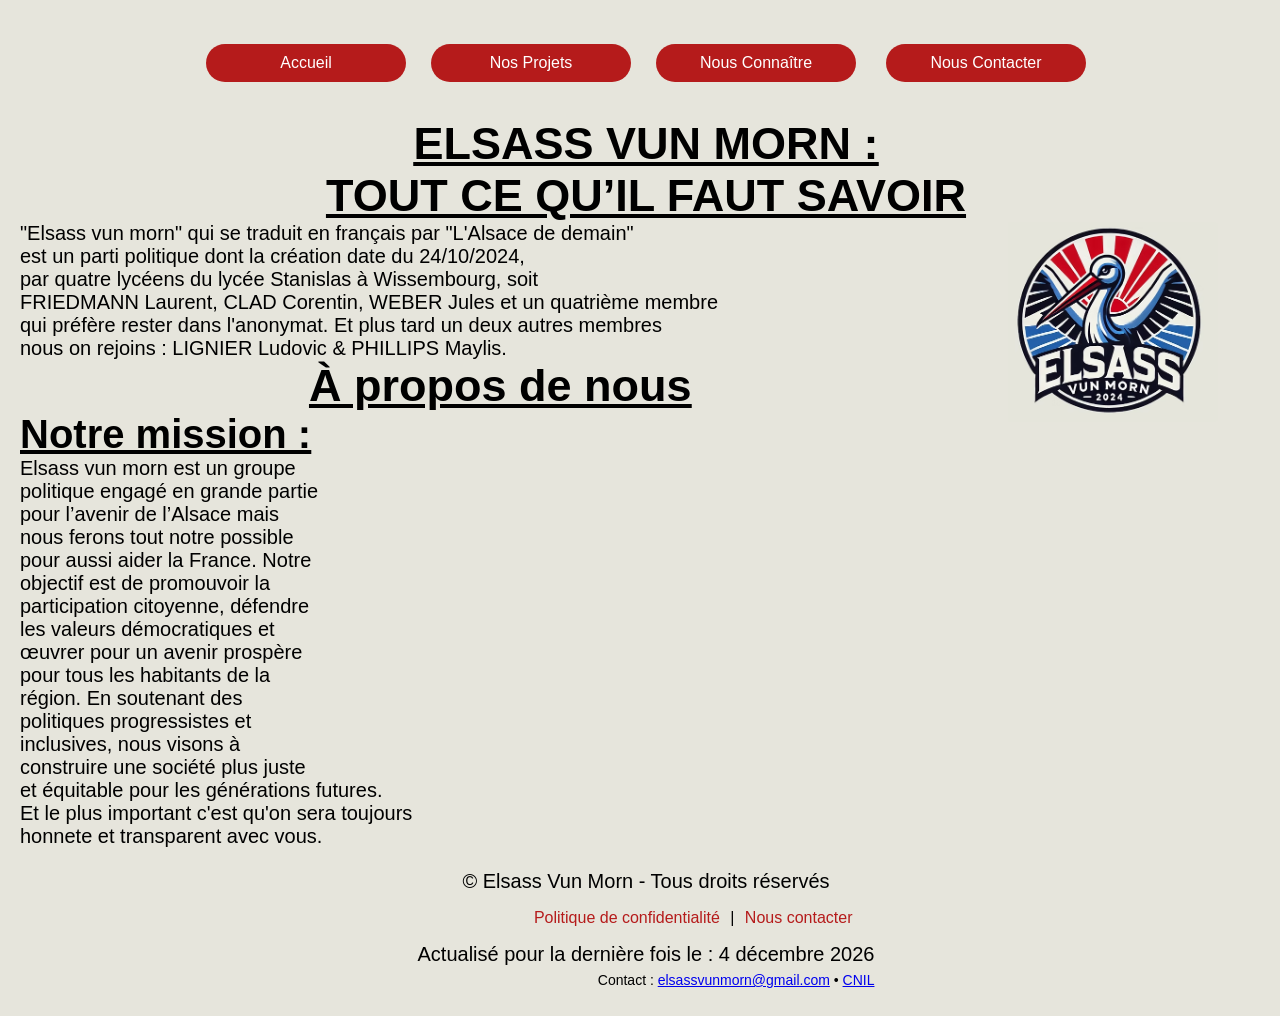
<file: index.html>
<!DOCTYPE html>
<html lang="fr">
<head>
    <meta charset="UTF-8">
    <meta name="viewport" content="width=device-width, initial-scale=1.0">
    <title>Elsass Vun Morn</title>
    <link rel="stylesheet" href="css/elsass_vun_morn.css">
    <link rel="stylesheet" href="css/elsass_vun_morn_header.css">
    <link rel="stylesheet" href="css/elsass_vun_morn_footer.css">
    <link rel="icon" type="image/png" href="image/elsass_vun_morn_logo.png">
</head>
<body>

<header id="site-header"></header>


<h1><u><strong>ELSASS VUN MORN : <span class="saut"></span> TOUT CE QU’IL FAUT SAVOIR</strong></u></h1><span class="saut"></span><span class="saut"></span>
<img src="image/elsass_vun_morn_logo.png" alt="Logo Elsass vun morn" class="logo">
<p> "Elsass vun morn" qui se traduit en français par "L'Alsace de demain" <span class="saut"></span>
    est un parti politique dont la création date du 24/10/2024, <span class="saut"></span>
    par quatre lycéens du lycée Stanislas à Wissembourg, soit <span class="saut"></span>
    FRIEDMANN Laurent, CLAD Corentin, WEBER Jules et un quatrième membre <span class="saut"></span>
    qui préfère rester dans l'anonymat. Et plus tard un deux autres membres <span class="saut"></span>
    nous on rejoins : LIGNIER Ludovic & PHILLIPS Maylis.</p><span class="saut"></span><span class="saut"></span><span class="saut"></span>

<h1><u><strong>À propos de nous</strong></u></h1><span class="saut"></span>

<h2><u>Notre mission :</u></h2><span class="saut"></span>

<p> Elsass vun morn est un groupe <span class="saut"></span>
    politique engagé en grande partie <span class="saut"></span>
    pour l’avenir de l’Alsace mais <span class="saut"></span>
    nous ferons tout notre possible <span class="saut"></span>
    pour aussi aider la France. Notre <span class="saut"></span>
    objectif est de promouvoir la <span class="saut"></span>
    participation citoyenne, défendre <span class="saut"></span>
    les valeurs démocratiques et <span class="saut"></span>
    œuvrer pour un avenir prospère <span class="saut"></span>
    pour tous les habitants de la <span class="saut"></span>
    région. En soutenant des <span class="saut"></span>
    politiques progressistes et <span class="saut"></span>
    inclusives, nous visons à <span class="saut"></span>
    construire une société plus juste <span class="saut"></span>
    et équitable pour les générations futures. <span class="saut"></span>
    Et le plus important c'est qu'on sera toujours <span class="saut"></span>
    honnete et transparent avec vous. <span class="saut"></span><span class="saut"></span>
</p>
<footer id="site-footer"></footer>

<script src="js/elsass_vun_morn.js"></script>
</body>
</html>
</file>
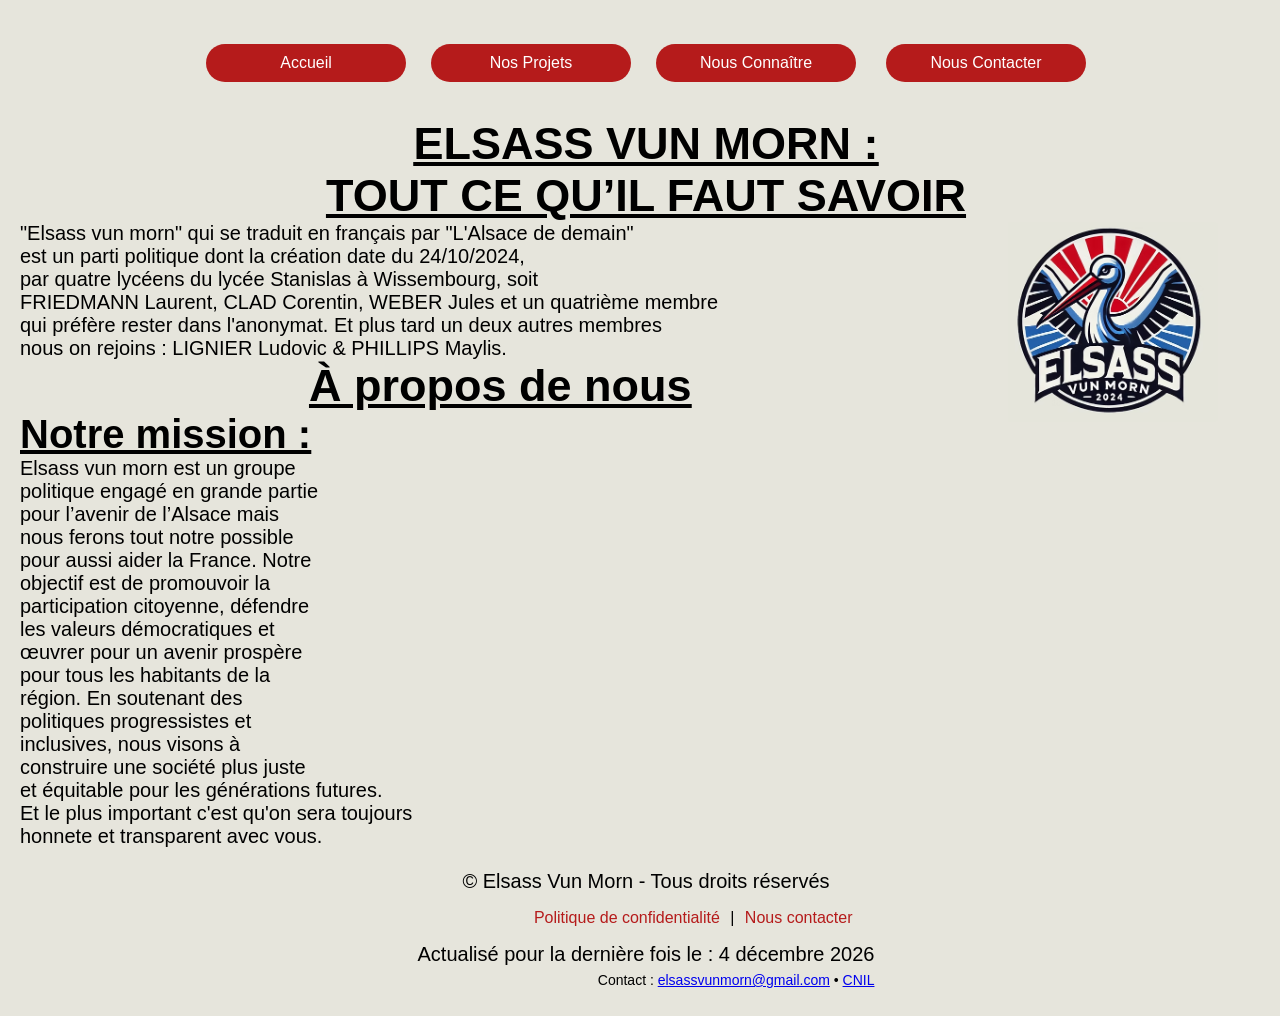
<file: accueil.html>
<!DOCTYPE html>
<html lang="fr">
<head>
    <meta charset="UTF-8">
    <meta name="viewport" content="width=device-width, initial-scale=1.0">
    <title>Elsass Vun Morn</title>
    <link rel="stylesheet" href="css/elsass_vun_morn.css">
    <link rel="stylesheet" href="css/elsass_vun_morn_header.css">
    <link rel="stylesheet" href="css/elsass_vun_morn_footer.css">
    <link rel="icon" type="image/png" href="image/elsass_vun_morn_logo.png">
</head>
<body>

<header id="site-header"></header>


<h1><u><strong>ELSASS VUN MORN : <span class="saut"></span> TOUT CE QU’IL FAUT SAVOIR</strong></u></h1><span class="saut"></span><span class="saut"></span>
<img src="image/elsass_vun_morn_logo.png" alt="Logo Elsass vun morn" class="logo">
<p> "Elsass vun morn" qui se traduit en français par "L'Alsace de demain" <span class="saut"></span>
    est un parti politique dont la création date du 24/10/2024, <span class="saut"></span>
    par quatre lycéens du lycée Stanislas à Wissembourg, soit <span class="saut"></span>
    FRIEDMANN Laurent, CLAD Corentin, WEBER Jules et un quatrième membre <span class="saut"></span>
    qui préfère rester dans l'anonymat. Et plus tard un deux autres membres <span class="saut"></span>
    nous on rejoins : LIGNIER Ludovic & PHILLIPS Maylis.</p><span class="saut"></span><span class="saut"></span><span class="saut"></span>

<h1><u><strong>À propos de nous</strong></u></h1><span class="saut"></span>

<h2><u>Notre mission :</u></h2><span class="saut"></span>

<p> Elsass vun morn est un groupe <span class="saut"></span>
    politique engagé en grande partie <span class="saut"></span>
    pour l’avenir de l’Alsace mais <span class="saut"></span>
    nous ferons tout notre possible <span class="saut"></span>
    pour aussi aider la France. Notre <span class="saut"></span>
    objectif est de promouvoir la <span class="saut"></span>
    participation citoyenne, défendre <span class="saut"></span>
    les valeurs démocratiques et <span class="saut"></span>
    œuvrer pour un avenir prospère <span class="saut"></span>
    pour tous les habitants de la <span class="saut"></span>
    région. En soutenant des <span class="saut"></span>
    politiques progressistes et <span class="saut"></span>
    inclusives, nous visons à <span class="saut"></span>
    construire une société plus juste <span class="saut"></span>
    et équitable pour les générations futures. <span class="saut"></span>
    Et le plus important c'est qu'on sera toujours <span class="saut"></span>
    honnete et transparent avec vous. <span class="saut"></span><span class="saut"></span>
</p>
<footer id="site-footer"></footer>

<script src="js/elsass_vun_morn.js"></script>
</body>
</html>
</file>
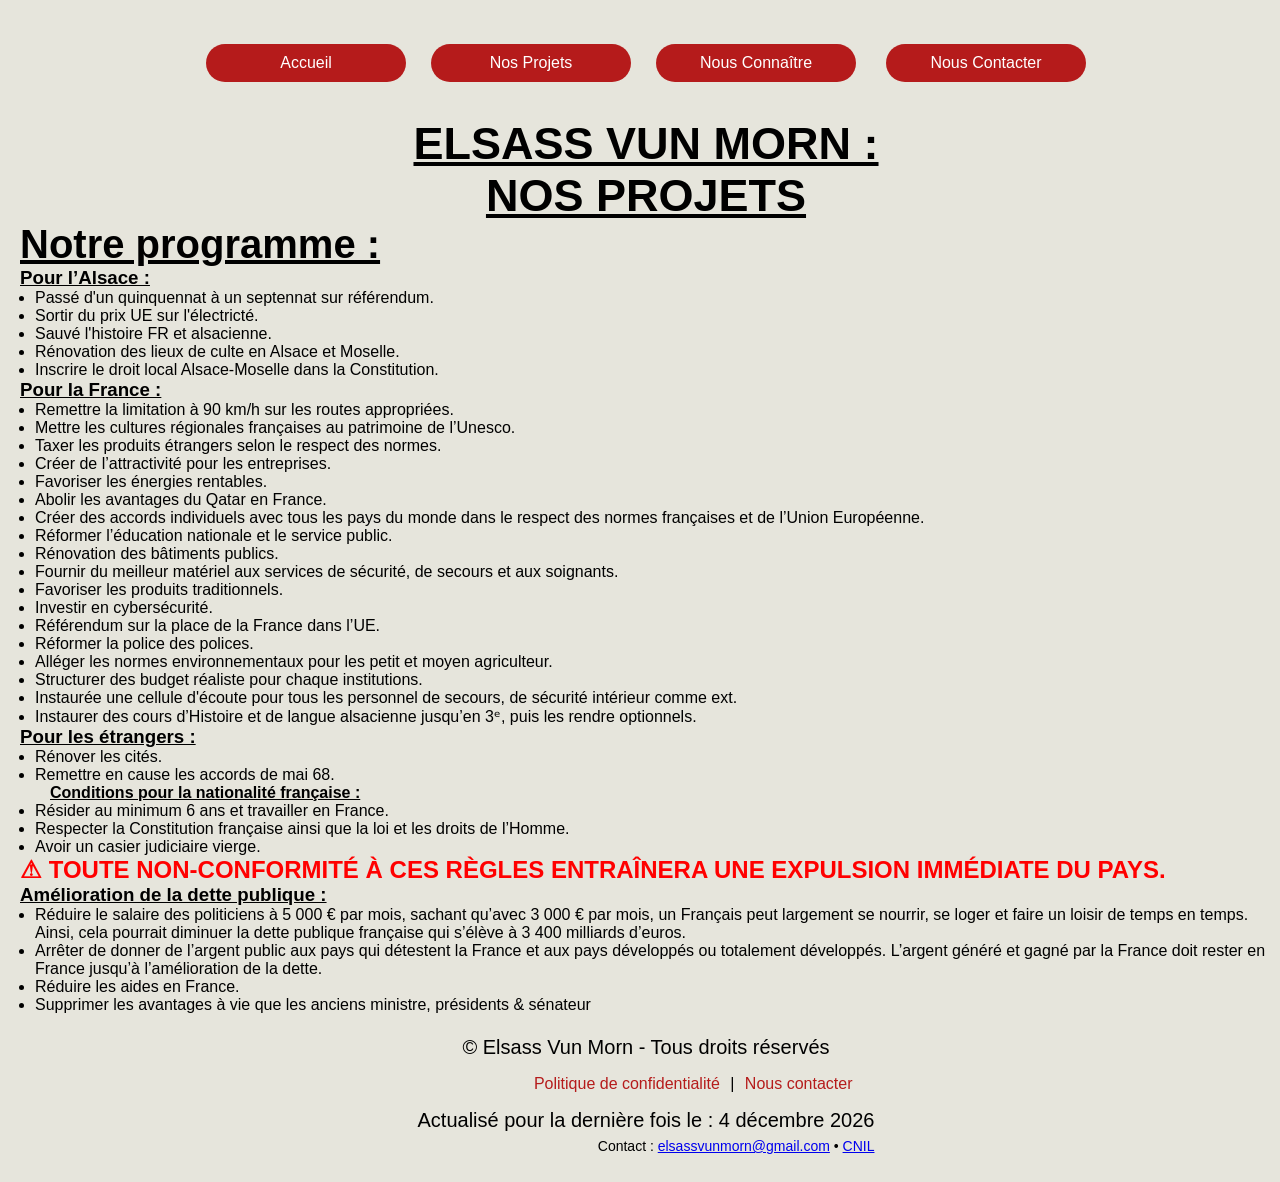
<file: nos_projets.html>
<!DOCTYPE html>
<html lang="fr">
<head>
    <meta charset="UTF-8">
    <meta name="viewport" content="width=device-width, initial-scale=1.0">
    <title>Nos Projets : Elsass Vun Morn</title>
    <link rel="stylesheet" href="css/elsass_vun_morn.css">
    <link rel="stylesheet" href="css/elsass_vun_morn_header.css">
    <link rel="stylesheet" href="css/elsass_vun_morn_footer.css">
    <link rel="icon" type="image/png" href="image/elsass_vun_morn_logo.png">
</head>
<body>


<header id="site-header"></header>


<h1>ELSASS VUN MORN : <span class="saut"></span> NOS PROJETS</h1>
<section>
    <h2>Notre programme :</h2><span class="saut"></span>
    <h3 id="alsace">Pour l’Alsace :</h3><span class="saut"></span>
    <ul>
        <li>Passé d'un quinquennat à un septennat sur référendum.</li>
        <li>Sortir du prix UE sur l'électricté.</li>
        <li>Sauvé l'histoire FR et alsacienne.</li>
        <li>Rénovation des lieux de culte en Alsace et Moselle.</li>
        <li>Inscrire le droit local Alsace-Moselle dans la Constitution.</li>
    </ul>
<span class="saut"></span>
    <h3 id="france">Pour la France :</h3><span class="saut"></span>
    <ul>
        <li>Remettre la limitation à 90 km/h sur les routes appropriées.</li>
        <li>Mettre les cultures régionales françaises au patrimoine de l’Unesco.</li>
        <li>Taxer les produits étrangers selon le respect des normes.</li>
        <li>Créer de l’attractivité pour les entreprises.</li>
        <li>Favoriser les énergies rentables.</li>
        <li>Abolir les avantages du Qatar en France.</li>
        <li>Créer des accords individuels avec tous les pays du monde dans le respect des normes françaises et de l’Union Européenne.</li>
        <li>Réformer l’éducation nationale et le service public.</li>
        <li>Rénovation des bâtiments publics.</li>
        <li>Fournir du meilleur matériel aux services de sécurité, de secours et aux soignants.</li>
        <li>Favoriser les produits traditionnels.</li>
        <li>Investir en cybersécurité.</li>
        <li>Référendum sur la place de la France dans l’UE.</li>
        <li>Réformer la police des polices.</li>
        <li>Alléger les normes environnementaux pour les petit et moyen agriculteur.</li>
        <li>Structurer des budget réaliste pour chaque institutions.</li>
        <li>Instaurée une cellule d'écoute pour tous les personnel de secours, de sécurité intérieur comme ext.</li>
        <li>Instaurer des cours d’Histoire et de langue alsacienne jusqu’en 3ᵉ, puis les rendre optionnels.</li>
    </ul><span class="saut"></span>

    <h3 id="etranger">Pour les étrangers :</h3><span class="saut"></span>
    <ul>
        <li>Rénover les cités.</li>
        <li>Remettre en cause les accords de mai 68.</li>
    </ul><span class="saut"></span>

    <h4>Conditions pour la nationalité française :</h4><span class="saut"></span>
    <ul>
        <li>Résider au minimum 6 ans et travailler en France.</li>
        <li>Respecter la Constitution française ainsi que la loi et les droits de l’Homme.</li>
        <li>Avoir un casier judiciaire vierge.</li>
    </ul>
    <span class="saut"></span>
    <strong class="important">⚠ Toute non-conformité à ces règles entraînera une expulsion immédiate du pays.</strong><span class="saut"></span><span class="saut"></span>
<span class="saut"></span>
    <h3 id="dette">Amélioration de la dette publique :</h3><span class="saut"></span>
    <ul>
        <li>Réduire le salaire des politiciens à 5 000 € par mois, sachant qu’avec 3 000 € par mois, un Français peut largement se nourrir, se loger et faire un loisir de temps en temps. Ainsi, cela pourrait diminuer la dette publique française qui s’élève à 3 400 milliards d’euros.</li>
        <li>Arrêter de donner de l’argent public aux pays qui détestent la France et aux pays développés ou totalement développés. L’argent généré et gagné par la France doit rester en France jusqu’à l’amélioration de la dette.</li>
        <li>Réduire les aides en France.</li>
        <li>Supprimer les avantages à vie que les anciens ministre, présidents & sénateur </li>
    </ul>
    <span class="saut"></span>
</section>
<span class="saut"></span><span class="saut"></span>
<footer id="site-footer"></footer>

<script src="js/elsass_vun_morn.js"></script>
</body>
</html>
</file>
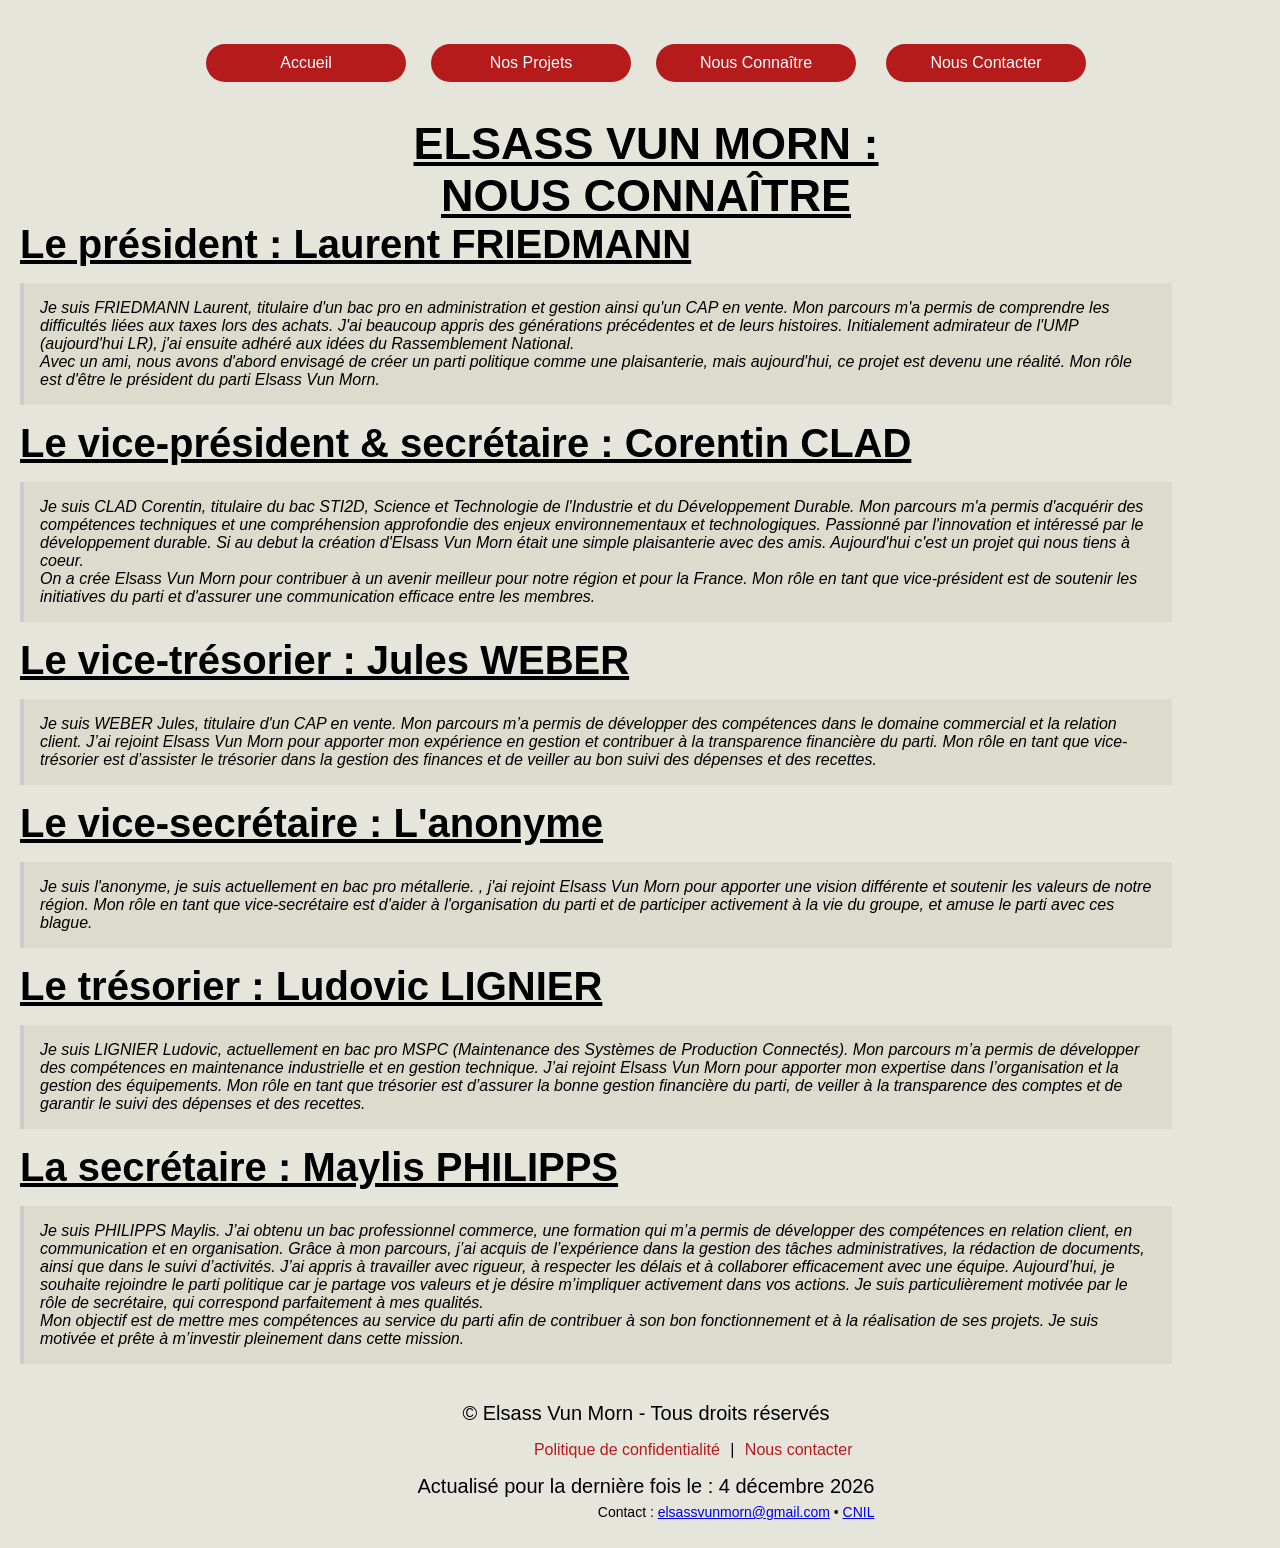
<file: nous_connaitre.html>
<!DOCTYPE html>
<html lang="fr">

<head>
    <meta charset="UTF-8">
    <meta name="viewport" content="width=device-width, initial-scale=1.0">
    <title>Nous Contacter : Elsass Vun Morn</title>
    <link rel="stylesheet" href="css/elsass_vun_morn.css">
    <link rel="stylesheet" href="css/elsass_vun_morn_header.css">
    <link rel="stylesheet" href="css/elsass_vun_morn_footer.css">
    <link rel="icon" type="image/png" href="image/elsass_vun_morn_logo.png">
</head>

<body>


    <header id="site-header"></header>


    <h1>ELSASS VUN MORN : <span class="saut"></span> NOUS CONNAÎTRE</h1> <span class="saut"></span><span class="saut"></span><span class="saut"></span>
    <div id="direction">
    <h2>Le président : Laurent FRIEDMANN</h2>
    <blockquote>
        Je suis FRIEDMANN Laurent, titulaire d'un bac pro en
        administration et gestion ainsi qu'un CAP en vente. Mon parcours m'a
        permis de comprendre les difficultés liées aux taxes lors des achats.
        J'ai beaucoup appris des générations précédentes et de leurs histoires.
        Initialement admirateur de l'UMP (aujourd'hui LR), j'ai ensuite adhéré
        aux idées du Rassemblement National. <span class="saut"></span>
        Avec un ami, nous avons d'abord
        envisagé de créer un parti politique comme une plaisanterie, mais
        aujourd'hui, ce projet est devenu une réalité. Mon rôle est d'être
        le président du parti Elsass Vun Morn.
    </blockquote>
    <h2>Le vice-président & secrétaire : Corentin CLAD</h2>
    <blockquote>
        Je suis CLAD Corentin, titulaire du bac STI2D, Science et
        Technologie de l'Industrie et du Développement Durable. Mon parcours
        m'a permis d'acquérir des compétences techniques et une compréhension
        approfondie des enjeux environnementaux et technologiques. Passionné
        par l'innovation et intéressé par le développement durable. Si au debut
        la création d'Elsass Vun Morn était une simple plaisanterie avec des amis.
        Aujourd'hui c'est un projet qui nous tiens à coeur. <span class="saut"></span>
        On a crée Elsass Vun Morn pour contribuer à un avenir meilleur pour notre région et pour la France.
        Mon rôle en tant que vice-président est de soutenir les initiatives
        du parti et d'assurer une communication efficace entre les membres.
    </blockquote>
    </div>

    <div id="finance">
    <h2>Le vice-trésorier : Jules WEBER</h2>
    <blockquote> 
        Je suis WEBER Jules, titulaire d'un CAP en vente. Mon parcours m’a permis de développer des
        compétences dans le domaine commercial et la relation client. J’ai rejoint Elsass Vun Morn pour apporter
        mon expérience en gestion et contribuer à la transparence financière du parti. Mon rôle en tant que
        vice-trésorier est d’assister le trésorier dans la gestion des finances et de veiller au bon suivi
        des dépenses et des recettes.
    </blockquote>
    </div>

    <div id="gestion">
    <h2>Le vice-secrétaire : L'anonyme</h2>
    <blockquote>
        Je suis l'anonyme, je suis actuellement en bac pro métallerie. , j'ai rejoint Elsass Vun Morn pour
        apporter une vision différente et soutenir les valeurs de notre région.
        Mon rôle en tant que vice-secrétaire est d'aider à l'organisation du parti et de participer
        activement à la vie du groupe, et amuse le parti avec ces blague.
    </blockquote>
    <h2>Le trésorier : Ludovic LIGNIER</h2>
    <blockquote>
        Je suis LIGNIER Ludovic, actuellement en bac pro MSPC (Maintenance des Systèmes de Production
        Connectés).
        Mon parcours m’a permis de développer des compétences en maintenance industrielle et en gestion technique.
        J’ai rejoint Elsass Vun Morn pour apporter mon expertise dans l’organisation et la gestion des équipements.
        Mon rôle en tant que trésorier est d’assurer la bonne gestion financière du parti, de veiller à la
        transparence des comptes et de garantir le suivi des dépenses et des recettes. 
    </blockquote>
    <h2>La secrétaire : Maylis PHILIPPS</h2>
    <blockquote>
        Je suis PHILIPPS Maylis. J’ai obtenu un bac professionnel commerce, une formation qui m’a permis
        de développer des compétences en relation client, en communication et en organisation. Grâce à mon parcours,
        j’ai acquis de l’expérience dans la gestion des tâches administratives, la rédaction de documents, ainsi que
        dans le suivi d’activités. J’ai appris à travailler avec rigueur, à respecter les délais et à collaborer
        efficacement avec une équipe. Aujourd’hui, je souhaite rejoindre le parti politique car je partage vos valeurs
        et je désire m’impliquer activement dans vos actions. Je suis particulièrement motivée par le rôle de
        secrétaire, qui correspond parfaitement à mes qualités. <span class="saut"></span>
        Mon objectif est de mettre mes compétences au service du parti afin de contribuer à son bon fonctionnement et
        à la réalisation de ses projets. Je suis motivée et prête à m’investir pleinement dans cette mission.
    </blockquote>

    <footer id="site-footer"></footer>

    <script src="js/elsass_vun_morn.js"></script>
</body>

</html>
</file>
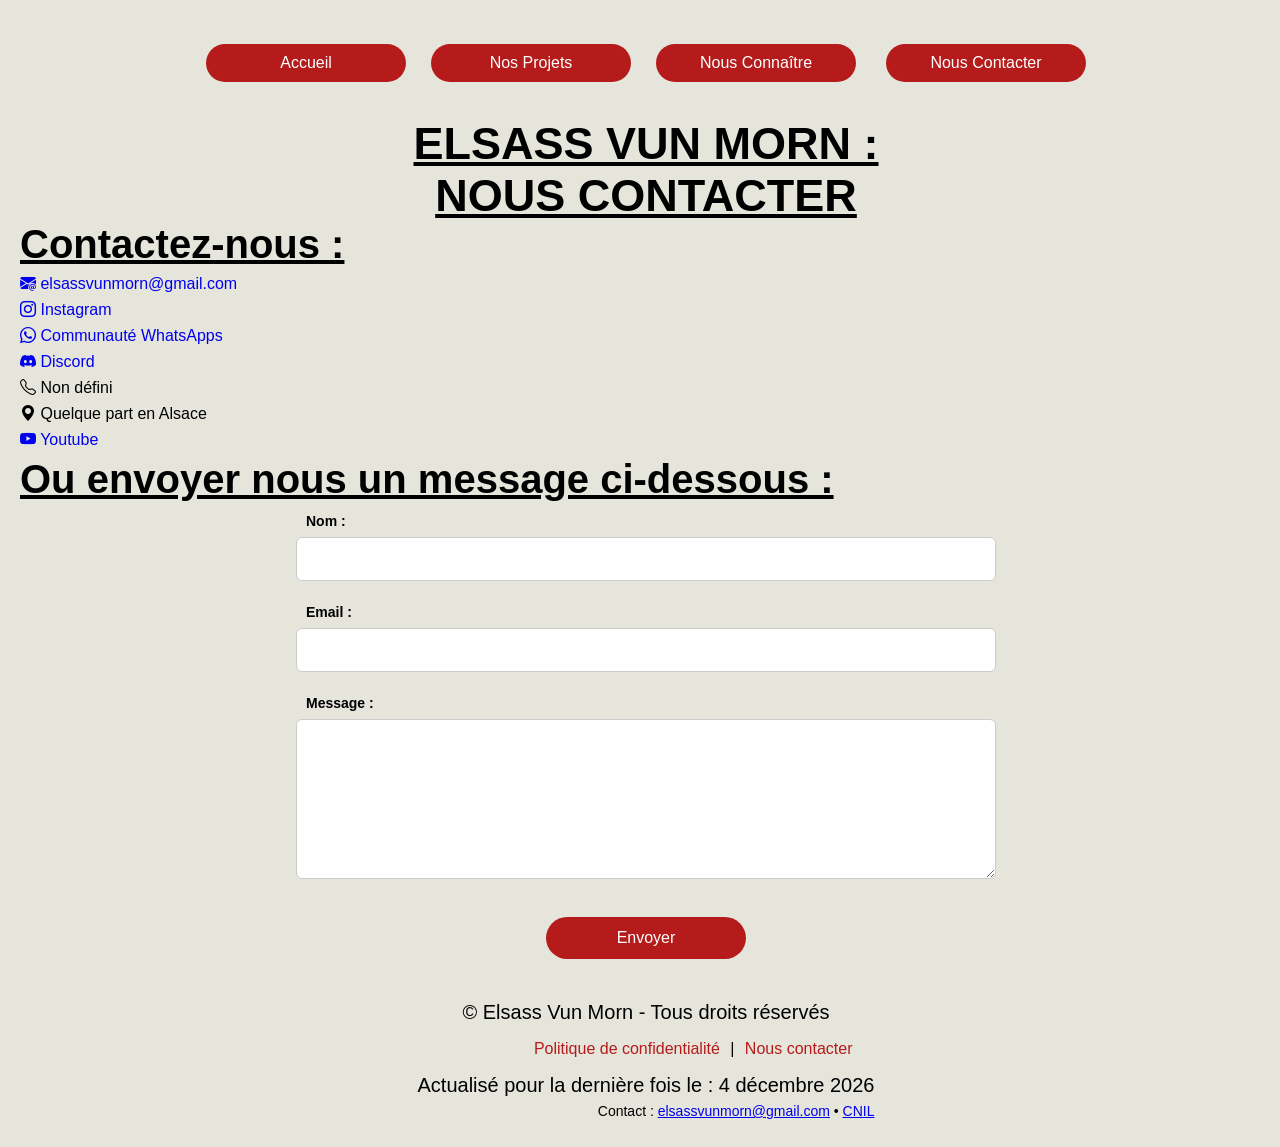
<file: nous_contacter.html>
<!DOCTYPE html>
<html lang="en">

<head>
    <meta charset="UTF-8">
    <meta name="viewport" content="width=device-width, initial-scale=1.0">
    <title>Nous Contacter : Elsass Vun Morn</title>
    <link rel="stylesheet" href="css/elsass_vun_morn.css">
    <link rel="stylesheet" href="css/elsass_vun_morn_header.css">
    <link rel="stylesheet" href="css/elsass_vun_morn_footer.css">
    <link rel="icon" type="image/png" href="image/elsass_vun_morn_logo.png">
    <link rel="stylesheet" href="https://cdn.jsdelivr.net/npm/bootstrap-icons@1.13.1/font/bootstrap-icons.min.css">
</head>

<body>


    <header id="site-header"></header>


    <h1>ELSASS VUN MORN : <span class="saut"></span> NOUS CONTACTER</h1>
    <section>
        <div class="contact">
            <h2>Contactez-nous :</h2>

            <ul>
                <li><a href="mailto:elsassvunmorn@gmail.com"><i class="bi bi-envelope-at-fill"></i> elsassvunmorn@gmail.com</a>
                </li>
                <li><a href="https://www.instagram.com/elsassvunmorn/?_pwa=1"><i class="bi bi-instagram"></i>
                        Instagram</a></li>
                <li><a href="https://chat.whatsapp.com/BEMrZXhcD8i3MW2Vk6JopR"><i class="bi bi-whatsapp"></i>
                        Communauté WhatsApps</a></li>
                <li><a href="https://discord.gg/NXRRhcgdJm"><i class="bi bi-discord"></i> Discord</a></li>
                <li><i class="bi bi-telephone"></i> Non défini</li>
                <li><i class="bi bi-geo-alt-fill"></i> Quelque part en Alsace</li>
                <li><a href="https://www.youtube.com/@elsassvunmorn"><i class="bi bi-youtube"></i> Youtube</a></li>
            </ul>
        </div>
    </section>

    <section class="ecrire">

        <h2>Ou envoyer nous un message ci-dessous :</h2><span class="saut"></span>
        <form class="contact-form ecrire" onsubmit="return validateForm(event)">
            <div class="form-group">
                <label for="name">Nom :</label>
                <input type="text" id="name" name="name" required>
                <span class="error" id="name-error">Veuillez entrer votre nom</span>
            </div>
            <div class="form-group">
                <label for="email">Email :</label>
                <input type="email" id="email" name="email" required>
                <span class="error" id="email-error">Veuillez entrer un email valide</span>
            </div>
            <div class="form-group">
                <label for="message-form">Message :</label>
                <textarea id="message-form" name="message" required></textarea>
                <span class="error" id="message-error">Veuillez entrer un message</span>
            </div>
            <button type="submit" class="btn">Envoyer</button>
        </form>

    </section>

    <footer id="site-footer"></footer>
    <script src="js/elsass_vun_morn.js"></script>
</body>

</html>
</file>
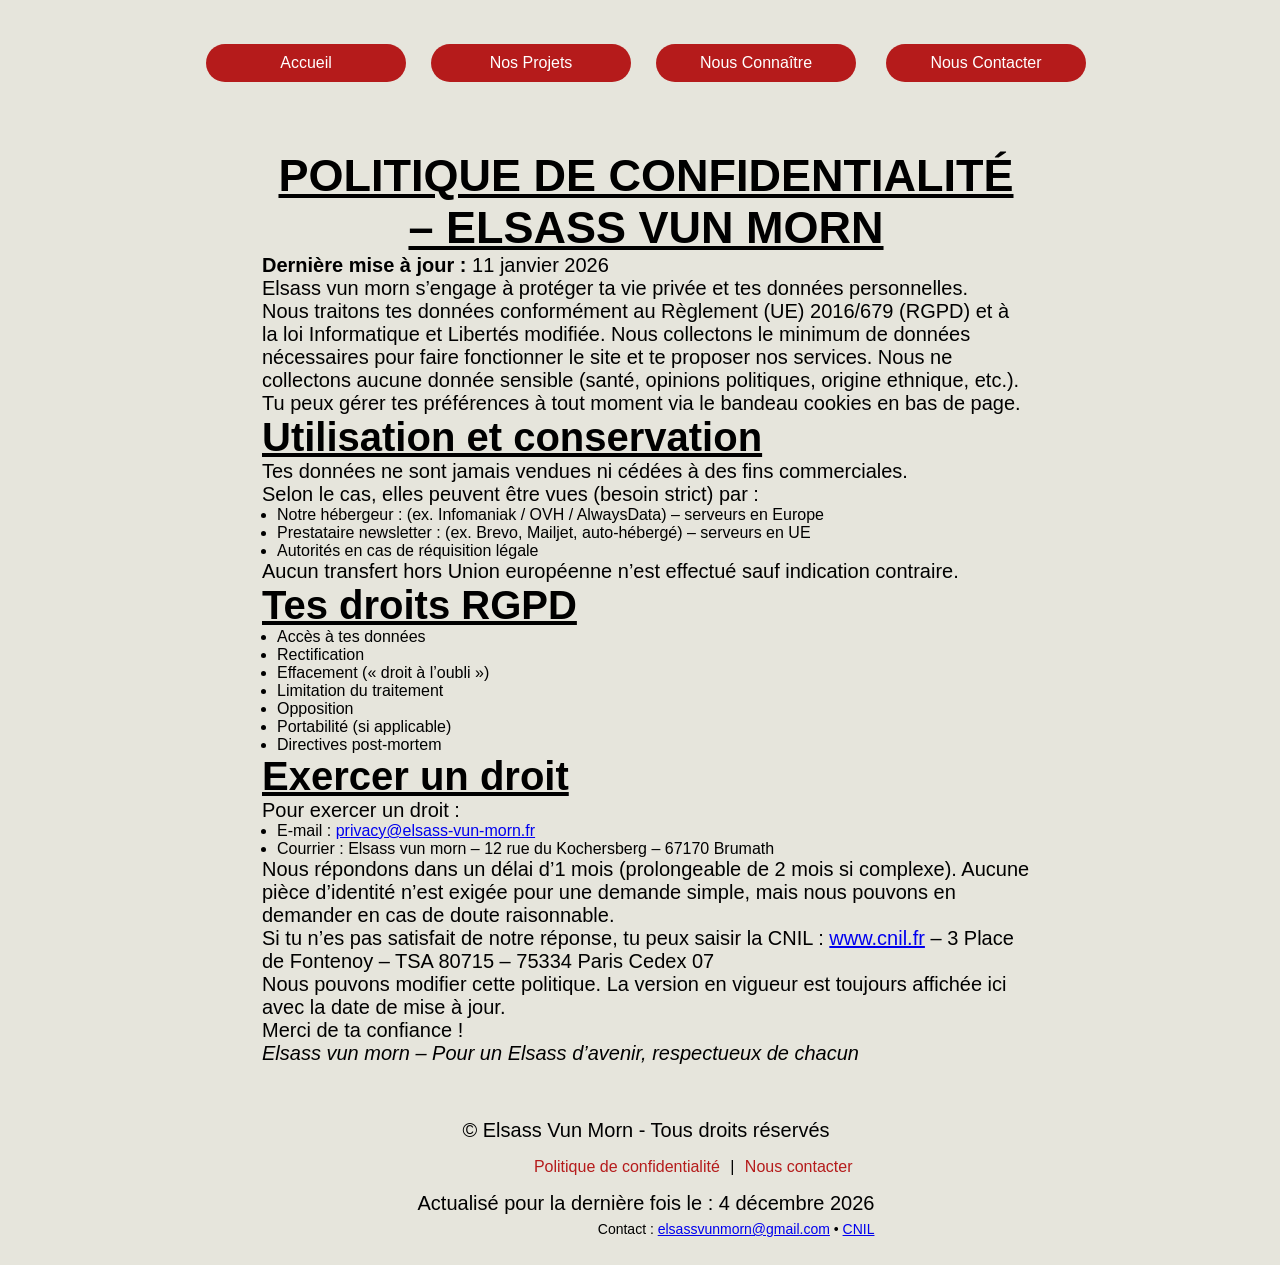
<file: privacy.html>
<!DOCTYPE html>
<html lang="fr">
<head>
    <meta charset="UTF-8">
    <meta name="viewport" content="width=device-width, initial-scale=1.0">
    <title>Politique de confidentialité — Elsass Vun Morn</title>
    <link rel="stylesheet" href="css/elsass_vun_morn.css">
    <link rel="stylesheet" href="css/elsass_vun_morn_header.css">
    <link rel="stylesheet" href="css/elsass_vun_morn_footer.css">
    <link rel="icon" type="image/png" href="image/elsass_vun_morn_logo.png">
</head>
<body>

<header id="site-header"></header>


<main class="main-content privacy-content">
    <h1>POLITIQUE DE CONFIDENTIALITÉ – ELSASS VUN MORN</h1>
    <p><strong>Dernière mise à jour :</strong> 11 janvier 2026</p>

    <p>Elsass vun morn s’engage à protéger ta vie privée et tes données personnelles.</p>

    <p>Nous traitons tes données conformément au Règlement (UE) 2016/679 (RGPD) et à la loi Informatique et Libertés modifiée.
    Nous collectons le minimum de données nécessaires pour faire fonctionner le site et te proposer nos services.
    Nous ne collectons aucune donnée sensible (santé, opinions politiques, origine ethnique, etc.).</p>

    <p>Tu peux gérer tes préférences à tout moment via le bandeau cookies en bas de page.</p>

    <h2>Utilisation et conservation</h2>
    <p>Tes données ne sont jamais vendues ni cédées à des fins commerciales.</p>
    <p>Selon le cas, elles peuvent être vues (besoin strict) par :</p>
    <ul>
        <li>Notre hébergeur : (ex. Infomaniak / OVH / AlwaysData) – serveurs en Europe</li>
        <li>Prestataire newsletter : (ex. Brevo, Mailjet, auto-hébergé) – serveurs en UE</li>
        <li>Autorités en cas de réquisition légale</li>
    </ul>

    <p>Aucun transfert hors Union européenne n’est effectué sauf indication contraire.</p>

    <h2>Tes droits RGPD</h2>
    <ul>
        <li>Accès à tes données</li>
        <li>Rectification</li>
        <li>Effacement (« droit à l’oubli »)</li>
        <li>Limitation du traitement</li>
        <li>Opposition</li>
        <li>Portabilité (si applicable)</li>
        <li>Directives post-mortem</li>
    </ul>

    <h2>Exercer un droit</h2>
    <p>Pour exercer un droit :</p>
    <ul>
        <li>E-mail : <a href="mailto:privacy@elsass-vun-morn.fr">privacy@elsass-vun-morn.fr</a></li>
        <li>Courrier : Elsass vun morn – 12 rue du Kochersberg – 67170 Brumath</li>
    </ul>

    <p>Nous répondons dans un délai d’1 mois (prolongeable de 2 mois si complexe). Aucune pièce d’identité n’est exigée pour une demande simple, mais nous pouvons en demander en cas de doute raisonnable.</p>

    <p>Si tu n’es pas satisfait de notre réponse, tu peux saisir la CNIL : <a href="https://www.cnil.fr" target="_blank" rel="noopener">www.cnil.fr</a> – 3 Place de Fontenoy – TSA 80715 – 75334 Paris Cedex 07</p>

    <p>Nous pouvons modifier cette politique. La version en vigueur est toujours affichée ici avec la date de mise à jour.</p>

    <p>Merci de ta confiance !</p>

    <p><em>Elsass vun morn – Pour un Elsass d’avenir, respectueux de chacun</em></p>
</main>

<footer id="site-footer"></footer>

<script src="js/elsass_vun_morn.js"></script>
</body>
</html>
</file>
<file: css/elsass_vun_morn.css>
body {
    background-color: #e6e5dc;
    font-family: Arial, Helvetica, sans-serif;
    margin-left: 20px;


    h1,
    h2,
    h3,
    h4,
    h5,
    h6 {
        text-decoration: underline;
    }

    h1 {
        text-align: center;
        font-size: 45px;
    }

    img {
        height: 200px;
        float: right;
        margin-right: 50px;
    }

    p {
        font-size: 20px;
    }

    h2 {
        font-size: 40px;
    }

    li {
        margin-left: 15px;
    }

    .important {
        text-transform: uppercase;
        font-size: x-large;
        color: red;
    }

    .actu {
        text-align: right;
    }

    .logo {
        height: 200px;
        float: right;
        margin-left: 10px;
        vertical-align: middle;
        border-radius: 10px;
    }

    .logo_contact {
        height: 30px;
        float: left;
        margin-left: 10px;
        vertical-align: middle;
        border-radius: 10px;
    }

    h4 {
        margin-left: 30px;
    }

    footer {
        display: flex;
        justify-content: center;
        /* centré horizontalement */
        align-items: center;
        /* centré verticalement */
        padding: 10px 20px;
        background-color: #e6e5dc;
        border-top: 1px solid #e6e5dc;
        flex-direction: column;
        /* empile les éléments au centre */
        text-align: center;
    }

    footer p {
        margin: 0;
    }

    * {
        margin: 0;
        padding: 0;
        box-sizing: border-box;
    }

    /* Dropdown nav */
    nav ul li {
        position: relative;
    }

    .dropbtn {
        background-color: rgb(181, 27, 27);
        color: white;
        border: none;
        padding: 10px 20px;
        cursor: pointer;
        border-radius: 100px;
    }

    .dropdown {
        margin-left: 10px;
    }

    .dropdown-content {
        display: none;
        position: absolute;
        background-color: #fff;
        min-width: 180px;
        box-shadow: 0px 8px 16px rgba(0, 0, 0, 0.2);
        z-index: 10;
        right: 0;
        border-radius: 6px;
        overflow: hidden;
    }

    .dropdown-content a {
        color: #111;
        padding: 10px 12px;
        text-decoration: none;
        display: block;
    }

    .dropdown:hover .dropdown-content {
        display: block;
    }

    .dropdown-content a:hover {
        background-color: #f0f0f0;
    }

    /* Nous Contacter - liste sans puces */
    .contact ul {
        list-style: none;
        padding: 0;
        margin: 0;
    }

    .contact ul li {
        margin: 8px 0;
    }

    .contact a {
        text-decoration: none;
    }

    /* Formulaire - centrage et champs alignés */
    .ecrire .contact-form {
        max-width: 700px; /* réduit pour qu'ils ne soient plus trop larges */
        margin: 20px auto;
        padding-top: 6px;
        box-sizing: border-box;
        width: 100%;
    }

    .ecrire .form-group {
        max-width: 700px;
        margin: 0 auto 18px;
        position: relative;
        width: 100%;
    }

    /* labels en flux normal (plus de absolute qui provoquait superposition) */
    .ecrire label,
    label {
        position: static;
        display: block;
        margin-bottom: 8px;
        font-size: 14px;
        text-align: left;
    }

    /* inputs et textarea prennent toute la largeur du conteneur (mêmes longueurs) */
    .ecrire input,
    .ecrire textarea {
        width: 100%;
        padding: 12px;
        border-radius: 6px;
        border: 1px solid #ccc;
        font-size: 16px;
        box-sizing: border-box;
        text-align: left;
        max-width: 100%;
    }

    /* taille du textarea un peu plus grande en hauteur */
    .ecrire textarea {
        min-height: 160px;
        resize: vertical;
    }

    /* supprimé règles contradictoires précédentes (max-width 500px ou position absolute) */

    /* responsive : sur petits écrans, on garde 90% pour laisser des marges */
    @media (max-width: 700px) {
        .ecrire .contact-form {
            width: 90%;
            max-width: 700px;
        }

        h1 {
            font-size: 28px;
        }
    }

    nav {
        padding: 16px;
    }

    nav ul {
        list-style: none;
        display: flex;
        justify-content: center;
        margin: 0 auto;
        max-width: 600px;
    }

    nav a {
        color: white;
        text-decoration: none;
    }

    nav a:hover {
        color: #ddd;
    }

    .main-content {
        max-width: 800px;
        margin: 32px auto;
        padding: 0 16px;
    }

    .btn {
        background-color: rgb(181, 27, 27);
        font-size: 16px;
        color: white;
        padding: 12px 50px;
        border: none;
        border-radius: 100px;
        cursor: pointer;
        display: block;
        margin: 0 auto;
        width: 200px;
        text-align: center;
    }

    .btn:hover {
        background-color: #0056b3;
        transform: scale(1.02);
    }

    .contact-form {
        width: 100%;
        margin: 0;
    }

    .form-group {
        width: 100%;
        max-width: 500px;
    }

    label {
        margin-bottom: 5px;
        font-weight: bold;
    }

    input,
    textarea {
        padding: 8px;
        border: 1px solid #ddd;
        border-radius: 4px;
        font-size: 16px;
        max-width: 500px;
        text-align: center;
    }

    textarea {
        resize: vertical;
        min-height: 100px;
        max-width: 500px;
    }

    textarea#message-form {
        resize: vertical;
        max-width: 700px;
    }

    .error {
        color: red;
        font-size: 14px;
        display: none;
    }

    blockquote {
        font-style: italic;
        margin: 16px 0;
        padding: 16px;
        border-left: 4px solid #ccc;
        background-color: #dcdbcd;
        margin-right: 100px;
    }

    form {
        display: flex;
        flex-direction: column;
        gap: 20px;
    }

    .form-group {
        display: flex;
        flex-direction: column;
    }

    label {
        font-size: 14px;
        display: block;
        position: absolute;
        margin-top: -15px;
        margin-left: 10px;
    }

    input {
        width: 100%;
        padding: 12px;
        border-radius: 5px 5px 0 0;
        font-size: 14px;
        box-sizing: border-box;
        transition: all 200ms;
    }

    span.saut {
        display: block;
    }

    @media (max-width: 700px) {
        footer {
            flex-direction: column;
            text-align: center;
        }

        .footer-right {
            margin-top: 10px;
            text-align: center;
        }
    }
}
</file>
<file: css/elsass_vun_morn_header.css>
header {
    background-color: #e6e5dc;
    padding: 10px 0;


    nav ul {
        list-style-type: none;
        padding: 0;
        display: flex;
        justify-content: center;
        margin: 0 auto;
        max-width: 600px;
    }

    nav ul li {
        margin: 0 15px;
        position: relative;
    }

    nav ul li button,
    .dropbtn {
        background-color: rgb(181, 27, 27);
        color: white;
        border: none;
        padding: 10px 20px;
        cursor: pointer;
        font-size: 16px;
        border-radius: 100px;
        width: 200px;
        text-align: center;
        transition: background-color 1s ease;
    }

    nav ul li button:hover {
        background-color: #0056b3;
    }

    nav a {
        color: white;
        text-decoration: none;
    }

    nav a:hover {
        color: #ddd;
    }

    /* Dropdown nav */
    .dropdown {
        margin-left: 10px;
    }

    .dropdown-content {
        display: none;
        position: absolute;
        background-color: #fff;
        min-width: 180px;
        box-shadow: 0px 8px 16px rgba(0, 0, 0, 0.2);
        z-index: 10;
        right: 0;
        border-radius: 6px;
        overflow: hidden;
    }

    .dropdown-content a {
        color: #111;
        padding: 10px 12px;
        text-decoration: none;
        display: block;
    }

    .dropdown:hover .dropdown-content {
        display: block;
    }

    .dropdown-content a:hover {
        background-color: #f0f0f0;
    }

    .logo_contact {
        height: 30px;
        float: left;
        margin-left: 10px;
        vertical-align: middle;
        border-radius: 10px;
    }

    nav {
        padding: 16px;
    }

    @media (max-width: 700px) {
        nav ul li button {
            width: 140px;
            padding: 8px 12px;
        }
    }
}
</file>
<file: css/elsass_vun_morn_footer.css>
footer {
    display: flex;
    justify-content: center;
    align-items: center;
    padding: 10px 20px;
    background-color: #e6e5dc;
    border-top: 1px solid #e6e5dc;
    flex-direction: column;
    text-align: center;


    p {
        margin: 0;
    }

    .footer-left {
        display: inline-block;
    }

    .footer-right {
        display: inline-block;
        text-align: right;
    }

    .actu {
        text-align: right;
    }

    .footer-nav a {
        color: rgb(181, 27, 27);
        text-decoration: none;
        margin: 0 6px;
    }

    .footer-nav a:hover {
        text-decoration: underline;
    }

    .contact-small {
        font-size: 14px;
        margin-top: 6px;
    }

    @media (max-width: 700px) {
        footer {
            flex-direction: column;
            text-align: center;
        }

        .footer-right {
            margin-top: 10px;
            text-align: center;
        }
    }
}
</file>
